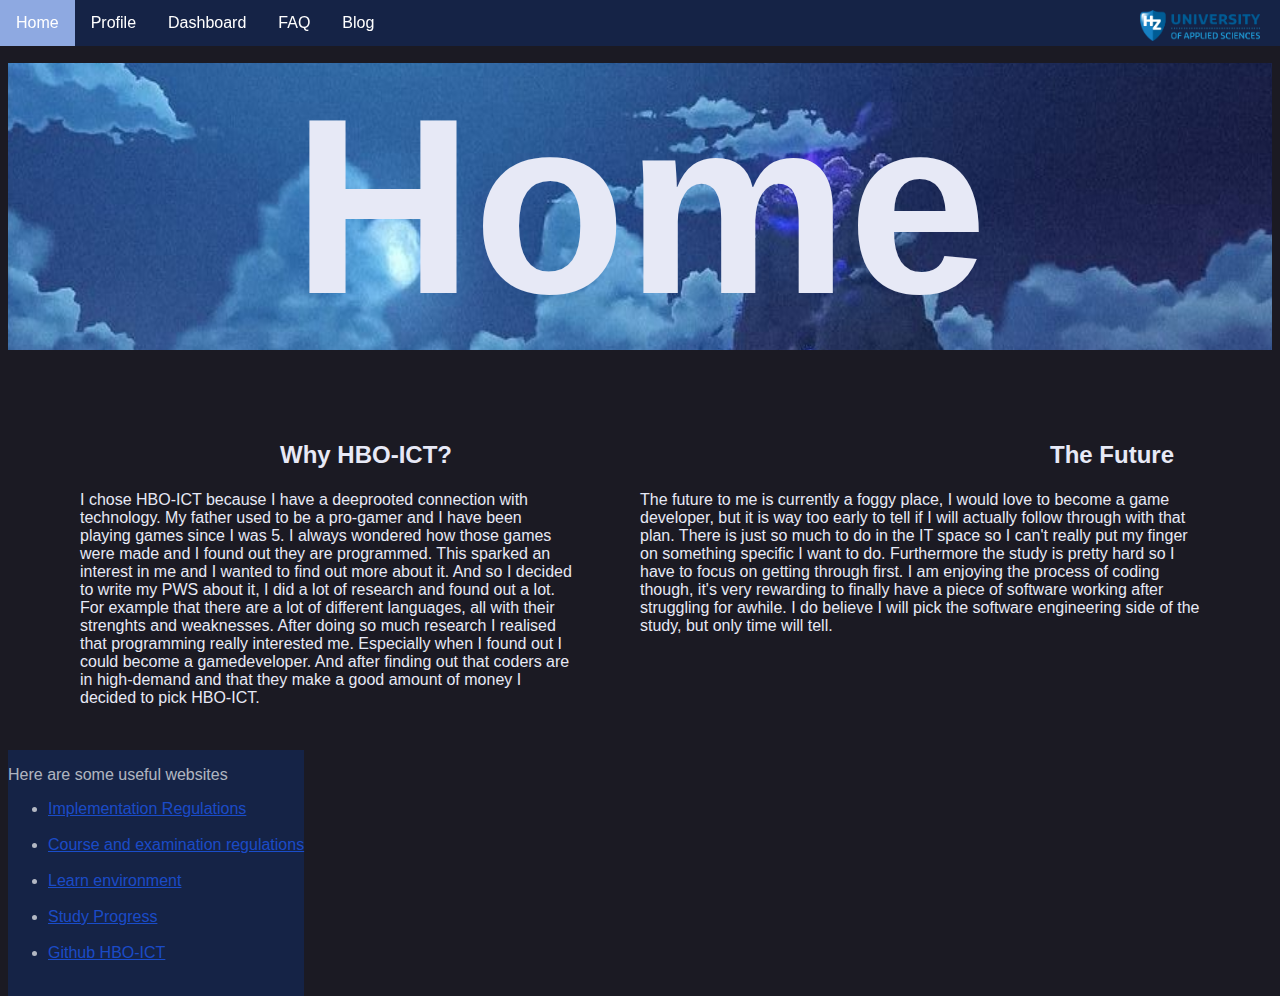
<file: index.html>
<!DOCTYPE html>
<html lang="en">

<head>
  <meta charset="UTF-8">
  <meta name="viewport" content="width=device-width, initial-scale=1.0">
  <link rel="stylesheet" href="css/main.css">
  <title>Home</title>
</head>

<body>
  <div class="navbar">
    <ul class="nav">
      <li><a href="index.html">Home</a></li>
      <li><a href="profile.html">Profile</a></li>
      <li><a href="dashboard.html">Dashboard</a></li>
      <li><a href="faq.html">FAQ</a></li>
      <li><a href="blog.html">Blog</a></li>

      <img src="assets/hz-university-of-applied-sciences.png" alt="hz" class="hz-logo">
    </ul>
  </div>

  <main>
    <h1 class="h1home">Home</h1>
    <h1 class="h2home">Why HBO-ICT?</h1> <br> <br>
    <p class="motivation">I chose HBO-ICT because I have a deeprooted connection with technology.
      My father used to be a pro-gamer and I have been playing games since I was 5.
      I always wondered how those games were made and I found out they are programmed.
      This sparked an interest in me and I wanted to find out more about it.
      And so I decided to write my PWS about it, I did a lot of research and found out a lot.
      For example that there are a lot of different languages, all with their strenghts and weaknesses.
      After doing so much research I realised that programming really interested me.
      Especially when I found out I could become a gamedeveloper.
      And after finding out that coders are in high-demand and that they make a good amount of money I decided to pick
      HBO-ICT.
    </p>

    <h1 class="h3home">The Future</h1> <br> <br>
    <p class="motivation2"> The future to me is currently a foggy place, I would love to become a game developer,
      but it is way too early to tell if I will actually follow through with that plan. There is just so much to do in
      the IT space
      so I can't really put my finger on something specific I want to do. Furthermore the study is pretty hard so I have
      to focus on
      getting through first. I am enjoying the process of coding though, it's very rewarding to finally have a piece of
      software working
      after struggling for awhile. I do believe I will pick the software engineering side of the study, but only time
      will tell.

    </p>

    <aside>
      <p>Here are some useful websites</p>
      <ul>
        <li><a
            href="https://hz.nl/uploads/documents/1.4-Over-de-HZ/1.4.3.-Regelingen-en-documenten/OERS/2023-2024/Juli/TWE/IR-B-HBO-ICT-full-time-2023-2024-DEF.pdf"
            alt="Implementation Regulations" target="_blank">Implementation Regulations</a> </li> <br>
        <li><a
            href="https://hz.nl/uploads/documents/1.4-Over-de-HZ/1.4.3.-Regelingen-en-documenten/OERS/2023-2024/Juli/TWE/IR-B-HBO-ICT-full-time-2023-2024-DEF.pdf"
            alt="Course and Examination Regulations " target="_blank">Course and examination regulations</a> </li> <br>
        <li><a href="https://glaze-donut-5a5.notion.site/PCO1en-Your-Showcase-Website-7bc8c340f66047d0b49b83e8dc44ba23"
            alt="Learn environment" target="_blank">Learn environment</a> </li> <br>
        <li><a href="https://hz.osiris-student.nl/voortgang" alt="StudyProgress" target="_blank">Study Progress</a>
        </li> <br>
        <li><a href="https://github.com/HZ-HBO-ICT" alt="Github HBO-ICT" target="_blank">Github HBO-ICT</a> </li> <br>

      </ul>
    </aside>
  </main>
</body>

</html>
</file>
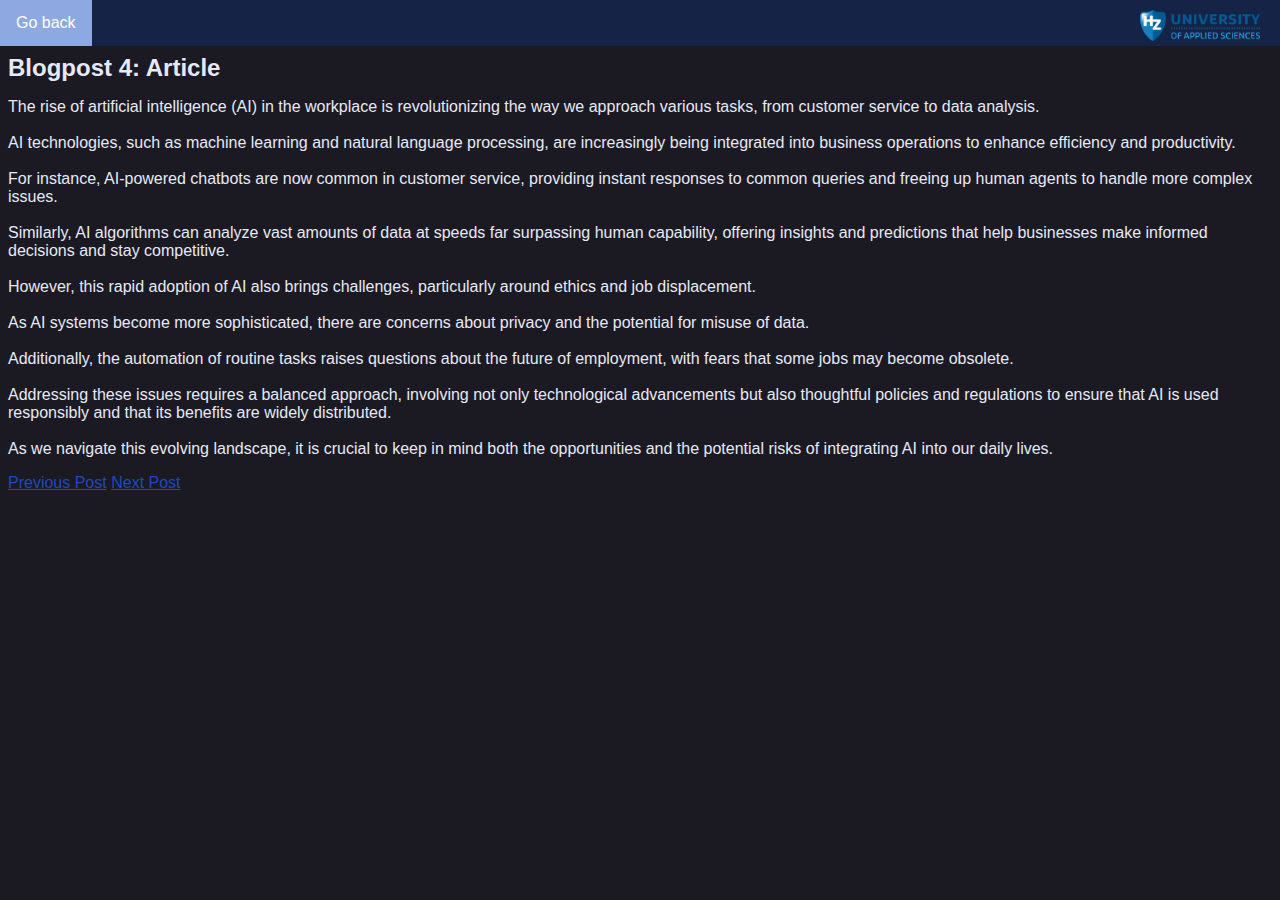
<file: article.html>
<!DOCTYPE html>
<html lang="en">

<head>
  <meta charset="UTF-8">
  <meta name="viewport" content="width=device-width, initial-scale=1.0">
  <meta http-equiv="X-UA-Compatible" content="ie=edge">

  <link rel="stylesheet" href="css/main.css">

  <div class="Bar">
    <div class="navbar">
      <ul class="nav">
        <li><a href="blog.html">Go back</a></li>
        <img src="assets/hz-university-of-applied-sciences.png" alt="hz" class="hz-logo">
      </ul>
    </div>
  </div>

  <title>Article</title>
</head>

<body>
  <article>
    <main>
      <h1>Blogpost 4: Article</h1>
      <p>The rise of artificial intelligence (AI) in the workplace is revolutionizing the way we approach various tasks,
        from customer service to data analysis.
        <br><br>
        AI technologies, such as machine learning and natural language processing, are increasingly being integrated
        into business operations to enhance efficiency and productivity.
        <br><br>
        For instance, AI-powered chatbots are now common in customer service, providing instant responses to common
        queries and freeing up human agents to handle more complex issues.
        <br><br>
        Similarly, AI algorithms can analyze vast amounts of data at speeds far surpassing human capability, offering
        insights and predictions that help businesses make informed decisions and stay competitive.
        <br><br>
        However, this rapid adoption of AI also brings challenges, particularly around ethics and job displacement.
        <br><br>
        As AI systems become more sophisticated, there are concerns about privacy and the potential for misuse of data.
        <br><br>
        Additionally, the automation of routine tasks raises questions about the future of employment, with fears that
        some jobs may become obsolete.
        <br><br>
        Addressing these issues requires a balanced approach, involving not only technological advancements but also
        thoughtful policies and regulations to ensure that AI is used responsibly and that its benefits are widely
        distributed.
        <br><br>
        As we navigate this evolving landscape, it is crucial to keep in mind both the opportunities and the potential
        risks of integrating AI into our daily lives.
      </p>

      <footer class="blogfooter"> <a href="programmingexp.html">Previous Post</a>
        <a href="feedback.html"> Next Post</a>
      </footer>
    </main>
  </article>
</body>

</html>
</file>
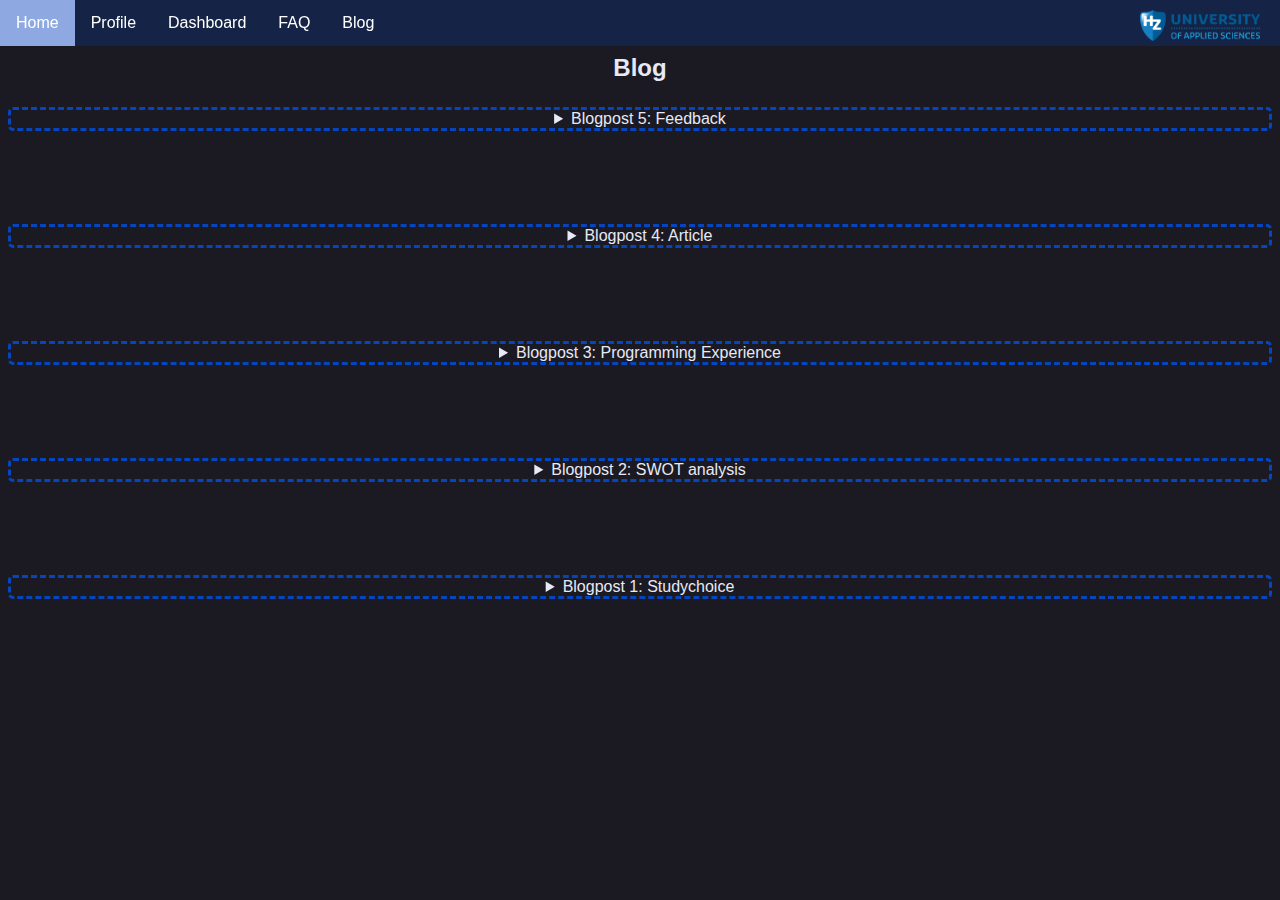
<file: blog.html>
<!DOCTYPE html>
<html lang="en">

<head>
  <meta charset="UTF-8">
  <meta name="viewport" content="width=device-width, initial-scale=1.0">
  <meta http-equiv="X-UA-Compatible" content="ie=edge">
  <link rel="stylesheet" href="css/main.css">
  <title>Blog</title>
</head>
<div class="Bar">
  <div class="navbar">
    <ul class="nav">
      <li><a href="index.html">Home</a></li>
      <li><a href="profile.html">Profile</a></li>
      <li><a href="dashboard.html">Dashboard</a></li>
      <li><a href="faq.html">FAQ</a></li>
      <li><a href="blog.html">Blog</a></li>
      <img src="assets/hz-university-of-applied-sciences.png" alt="hz" class="hz-logo">
    </ul>
  </div>
</div>

<body>
  <main>
    <h1 class="h1blog">Blog</h1>

    <div class="blogdetails">
      <p>
      <details class="faqStyle">
        <summary>Blogpost 5: Feedback</summary><a href="feedback.html"><br>Go to post</a>
      </details>
      <br>
      <details class="faqStyle">
        <summary>Blogpost 4: Article</summary><a href="article.html"><br>Go to post</a>
      </details>
      <br>
      <details class="faqStyle">
        <summary>Blogpost 3: Programming Experience</summary><a href="programmingexp.html"><br>Go to post</a>
      </details>
      <br>
      <details class="faqStyle">
        <summary>Blogpost 2: SWOT analysis</summary><a href="swot.html"><br>Go to post</a>
      </details>
      <br>
      <details class="faqStyle">
        <summary>Blogpost 1: Studychoice</summary><a href="studychoice.html"><br>Go to post</a>
      </details>
      <br>
      </p>
    </div>
  </main>
</body>

</html>
</file>
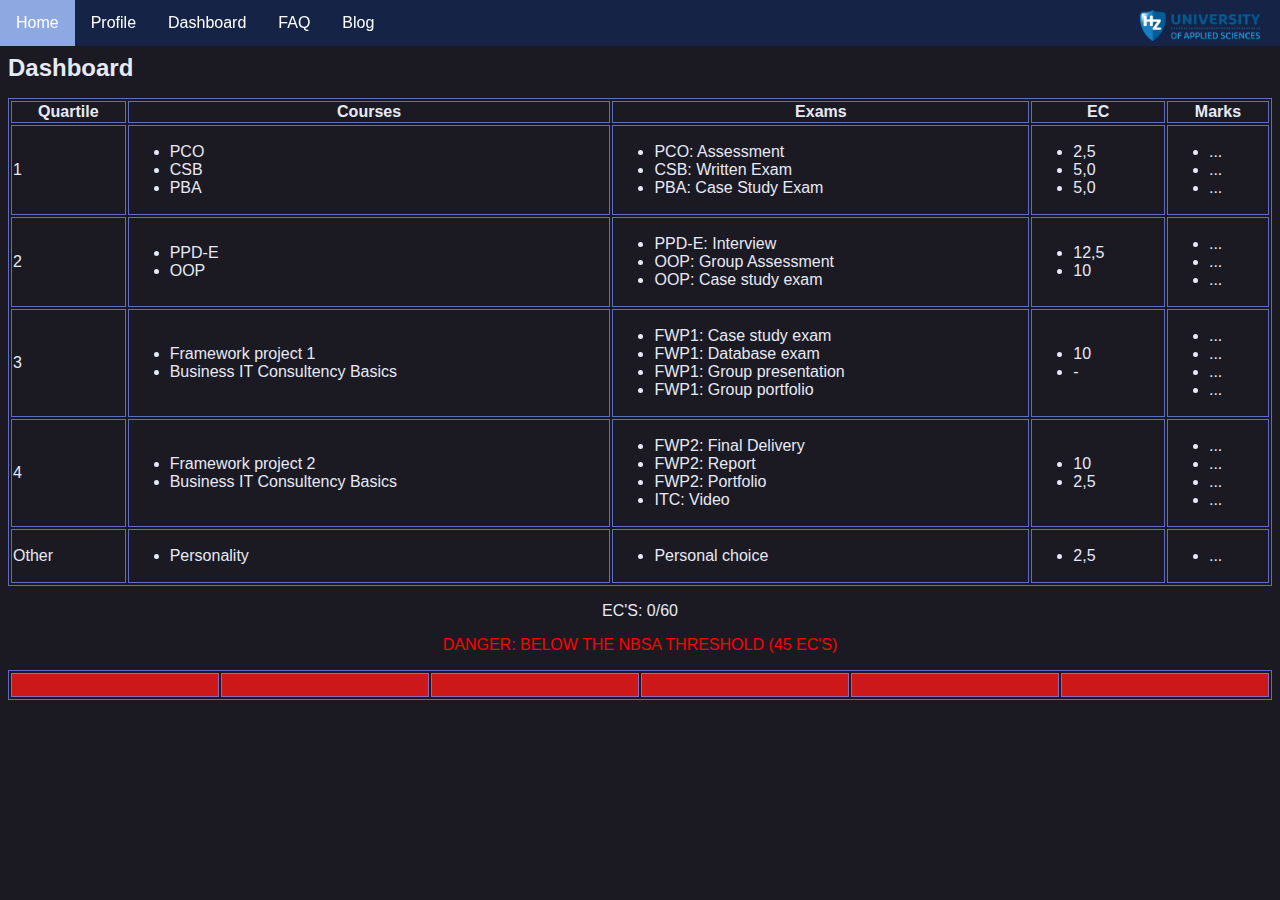
<file: dashboard.html>
<!DOCTYPE html>
<html lang="en">

<head>
  <meta charset="UTF-8">
  <meta name="viewport" content="width=device-width, initial-scale=1.0">
  <meta http-equiv="X-UA-Compatible" content="ie=edge">

  <link rel="stylesheet" href="css/main.css">

  <div class="Bar">
    <div class="navbar">
      <ul class="nav">
        <li><a href="index.html">Home</a></li>
        <li><a href="profile.html">Profile</a></li>
        <li><a href="dashboard.html">Dashboard</a></li>
        <li><a href="faq.html">FAQ</a></li>
        <li><a href="blog.html">Blog</a></li>
        <img src="assets/hz-university-of-applied-sciences.png" alt="hz" class="hz-logo">
      </ul>
    </div>
  </div>
  <title>Dashboard</title>
</head>

<body>
  <main>
    <h1>Dashboard</h1>

    <style>
      table,
      th,
      td {
        border: 1px solid #7a89ffba;
      }
    </style>

    <table style="width:100%">
      <tr>
        <th>Quartile</th>
        <th>Courses</th>
        <th>Exams</th>
        <th>EC</th>
        <th>Marks</th>
      </tr>

      <tr>
        <td>1</td>
        <td>
          <ul>
            <li>PCO</li>
            <li>CSB</li>
            <li>PBA</li>
          </ul>
        </td>
        <td>
          <ul>
            <li> PCO: Assessment</li>
            <li> CSB: Written Exam</li>
            <li> PBA: Case Study Exam</li>
          </ul>
        </td>

        <td>
          <ul>
            <li>2,5</li>
            <li>5,0</li>
            <li>5,0</li>
          </ul>
        </td>

        <td>
          <ul>
            <li>...</li>
            <li>...</li>
            <li>...</li>
          </ul>
        </td>

      </tr>

      <tr>
        <td>2</td>
        <td>
          <ul>
            <li>PPD-E</li>
            <li>OOP</li>
          </ul>
        </td>

        <td>
          <ul>
            <li> PPD-E: Interview </li>
            <li> OOP: Group Assessment</li>
            <li> OOP: Case study exam</li>
          </ul>
        </td>

        <td>
          <ul>
            <li>12,5</li>
            <li>10</li>
          </ul>
        </td>

        <td>
          <ul>
            <li>...</li>
            <li>...</li>
            <li>...</li>
          </ul>
        </td>
      </tr>

      <tr>
        <td>3</td>
        <td>
          <ul>
            <li>Framework project 1</li>
            <li>Business IT Consultency Basics</li>
          </ul>
        </td>

        <td>
          <ul>
            <li>FWP1: Case study exam</li>
            <li>FWP1: Database exam</li>
            <li>FWP1: Group presentation</li>
            <li>FWP1: Group portfolio</li>
          </ul>
        </td>

        <td>
          <ul>
            <li>10</li>
            <li>-</li>
          </ul>
        </td>

        <td>
          <ul>
            <li>...</li>
            <li>...</li>
            <li>...</li>
            <li>...</li>
          </ul>
        </td>
      </tr>

      <tr>
        <td>4</td>
        <td>
          <ul>
            <li>Framework project 2</li>
            <li>Business IT Consultency Basics</li>
          </ul>
        </td>

        <td>
          <ul>
            <li>FWP2: Final Delivery</li>
            <li>FWP2: Report</li>
            <li>FWP2: Portfolio</li>
            <li>ITC: Video</li>
          </ul>
        </td>

        <td>
          <ul>
            <li>10</li>
            <li>2,5</li>
          </ul>
        </td>

        <td>
          <ul>
            <li>...</li>
            <li>...</li>
            <li>...</li>
            <li>...</li>
          </ul>
        </td>
      </tr>

      <tr>
        <td>Other</td>

        <td>
          <ul>
            <li>Personality</li>
          </ul>
        </td>

        <td>
          <ul>
            <li>Personal choice</li>
          </ul>
        </td>

        <td>
          <ul>
            <li>2,5</li>
          </ul>
        </td>

        <td>
          <ul>
            <li>...</li>
          </ul>
        </td>
      </tr>

    </table>

    <p class="EC"> EC'S: 0/60 <br> </p>
    <p class="progressBarP"> DANGER: BELOW THE NBSA THRESHOLD (45 EC'S)</p>

    <table>
      <tr>
        <th class="progressBar"></th>
        <th class="progressBar"></th>
        <th class="progressBar"></th>
        <th class="progressBar"></th>
        <th class="progressBar"></th>
        <th class="progressBar"></th>
      </tr>
    </table>

  </main>
</body>

</html>
</file>
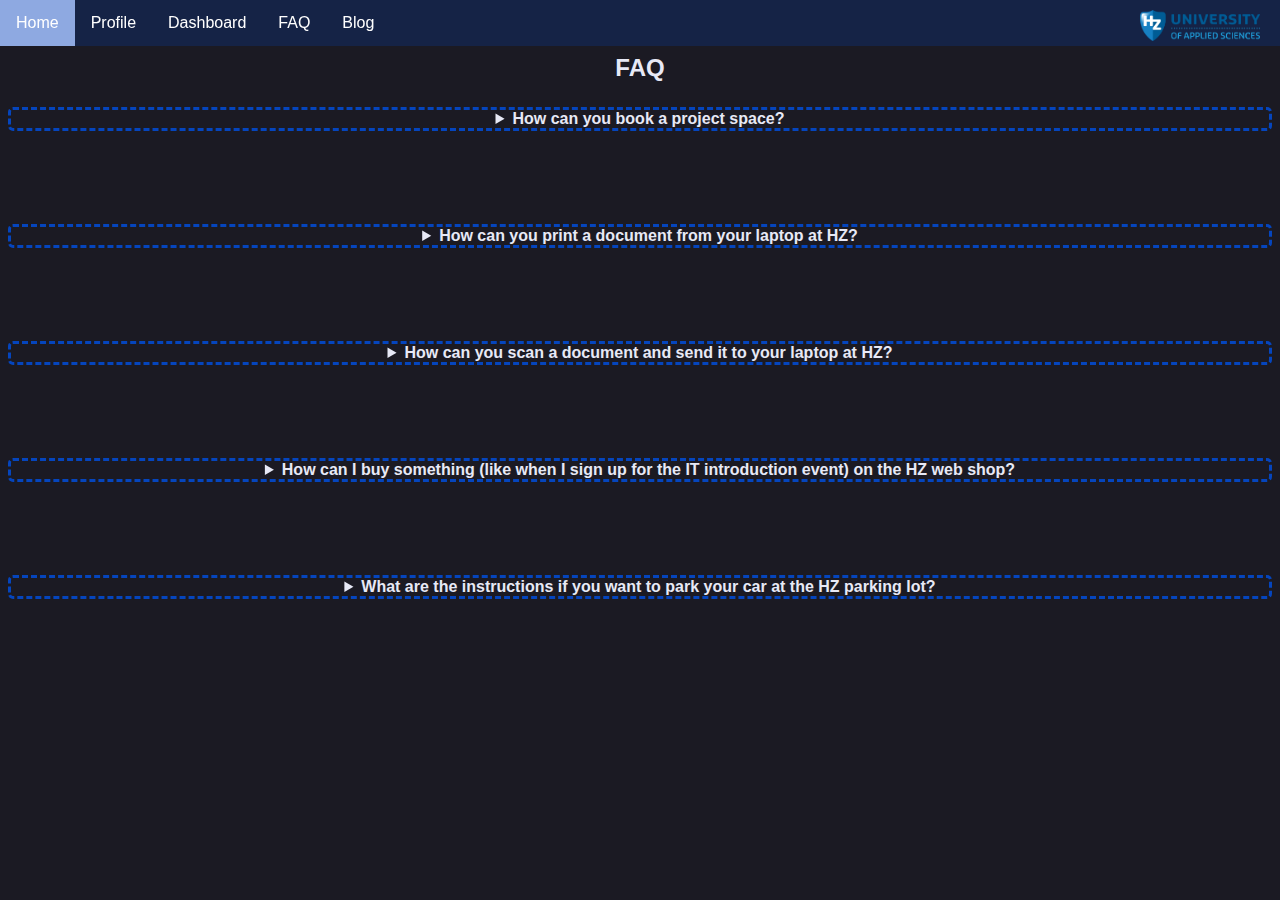
<file: faq.html>
<!DOCTYPE html>
<html lang="en">

<head>
  <meta charset="UTF-8">
  <meta name="viewport" content="width=device-width, initial-scale=1.0">
  <meta http-equiv="X-UA-Compatible" content="ie=edge">
  <title>FAQ</title>
  <link rel="stylesheet" href="css/main.css">
  <div class="navbar">
    <ul class="nav">
      <li><a href="index.html">Home</a></li>
      <li><a href="profile.html">Profile</a></li>
      <li><a href="dashboard.html">Dashboard</a></li>
      <li><a href="faq.html">FAQ</a></li>
      <li><a href="blog.html">Blog</a></li>
      <img src="assets/hz-university-of-applied-sciences.png" alt="hz" class="hz-logo">
    </ul>
  </div>
</head>

<body>
  <main>

    <h1 class="h1Faq">FAQ</h1>

    <details class="faqStyle">
      <summary><strong>How can you book a project space?</strong></summary>

      <ol>
        <li>Go to HZ portal.</li>
        <li>Click on the self service portal.</li>
        <li>Click on reservate.</li>
        <li>Choose the correct category and search for the 'resource' you want to make a reservation for.</li>
        <li>Select the day when you want to reservate.</li>
        <li>Drag your mouse over the time where you want to make a reservation.</li>
        <li>Click on next.</li>
        <li>Read the loan conditions, check the reservation and click next. </li>
        <li>Fill in the necessary information and click on confirm reservation.</li>
      </ol>
    </details>
    <br>
    <details class="faqStyle">
      <summary><strong>How can you print a document from your laptop at HZ?</strong></summary>

      <ol>
        <li>Go to <a href="https://hz.mynetpay.nl">https://hz.mynetpay.nl</a></li>
        <li>Click on Choose File and select the file you want to print. (Repeat this step if you want to print
          multiple.)</li>
        <li>After selecting all documents, click the Advanced option to choose whether you want double-sided or black
          and white printing.</li>
        <li>Choose between the "HZ printer"/"HZ plotter". After requesting the print you must register using your HZ
          pass on the TouchID next to the multifunctional printer and select "Print".</li>
        <li>In the menu, select the printer to which you requested the print.</li>
        <li>The print will be completed only if there is enough credit on your printing account.</li>
        <li>When everything is completed, press "Stop" on the TouchID, and lastly - "Logout".</li>
      </ol>
    </details>
    <br>
    <details class="faqStyle">
      <summary><strong>How can you scan a document and send it to your laptop at HZ?</strong></summary>
      <ol>
        <li>Even though printing is free please make sure you have atleast €0.07, otherwise you won't be able to print.
        </li>
        <li>Register using your HZ pass on the TouchID next to the multifunctional printer.</li>
        <li>In the TouchID menu, select option "Scanning - Scan".</li>
        <li>Lay the original sheet on the feeder or glass plate.</li>
        <li>Press "Scan and Send"</li>
        <li>Press "Scan to me"</li>
        <li>Press "Yes" </li>
        <li>Press "Start button"</li>
        <li>Once this is ready, choose "Start Sending".</li>
        <li>When everything is completed, press "Stop" on the TouchID</li>
        <li>Logout</li>
      </ol>
    </details>
    <br>
    <details class="faqStyle">
      <summary><strong>How can I buy something (like when I sign up for the IT introduction event) on the HZ web
          shop?</strong></summary>
      <ol>
        <li>Visit the HZ webshop</li>
        <li>Pick your item of choice</li>
        <li>Place your order </li>
        <li>Go to your shopping cart </li>
        <li>Check out!</li>
      </ol>
    </details>
    <br>
    <details class="faqStyle">
      <summary><strong>What are the instructions if you want to park your car at the HZ parking lot?</strong></summary>
      <ol>
        <li>Show your HZ pass at the barriers</li>
        <li>Park your car</li>
      </ol>
    </details>
  </main>
</body>

</html>
</file>
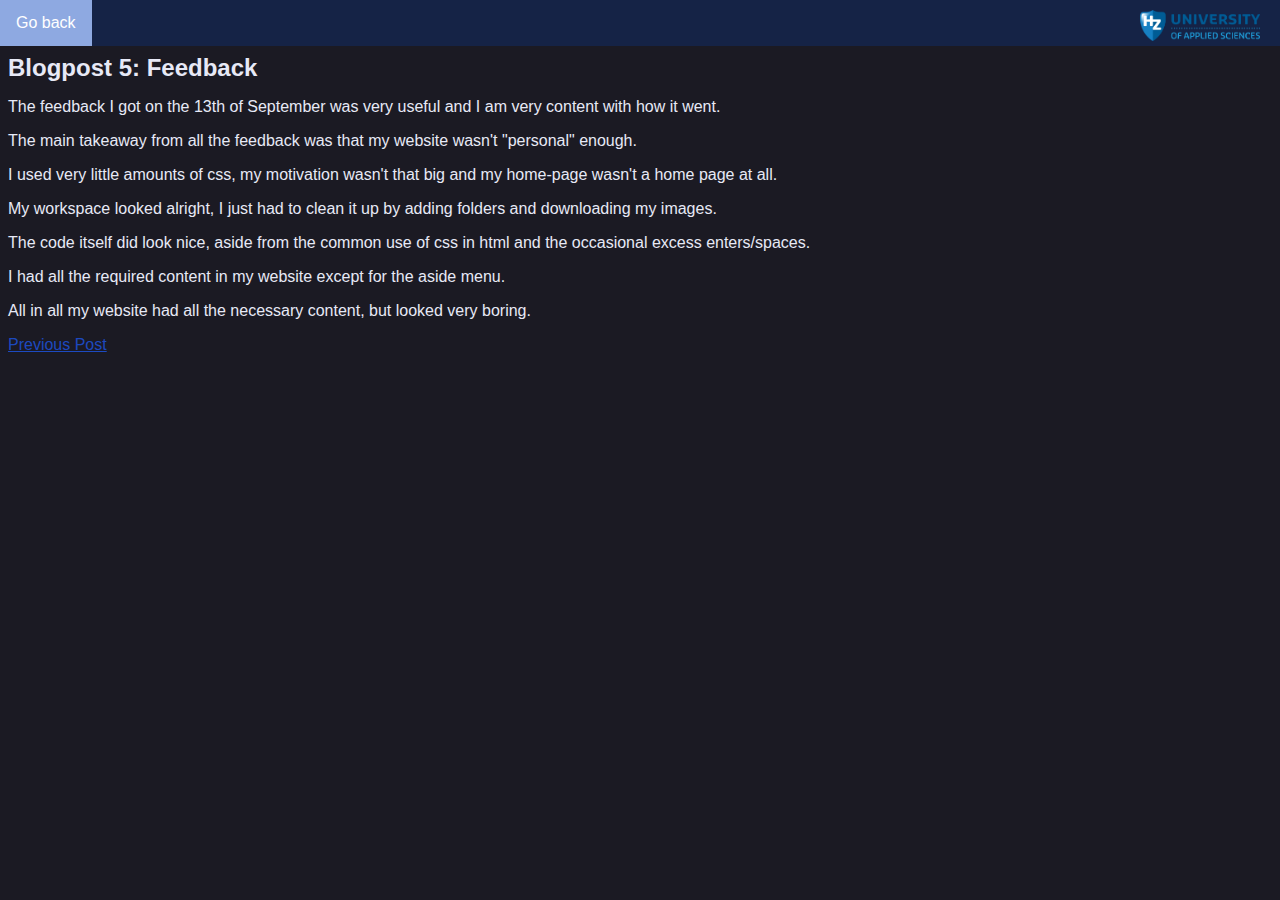
<file: feedback.html>
<!DOCTYPE html>
<html lang="en">

<head>
  <meta charset="UTF-8">
  <meta name="viewport" content="width=device-width, initial-scale=1.0">
  <meta http-equiv="X-UA-Compatible" content="ie=edge">

  <link rel="stylesheet" href="css/main.css">

  <div class="Bar">
    <div class="navbar">
      <ul class="nav">
        <li><a href="blog.html">Go back</a></li>
        <img src="assets/hz-university-of-applied-sciences.png" alt="hz" class="hz-logo">
      </ul>
    </div>
  </div>

  <title>Feedback</title>
</head>

<body>
  <article>
    <main>
      <h1>Blogpost 5: Feedback</h1>
      <p>The feedback I got on the 13th of September was very useful and I am very content with how it went.</p>
      <p>The main takeaway from all the feedback was that my website wasn't "personal" enough. </p>
      <p>I used very little amounts of css, my motivation wasn't that big and my home-page wasn't a home page at all.
      </p>
      <p>My workspace looked alright, I just had to clean it up by adding folders and downloading my images.</p>
      <p>The code itself did look nice, aside from the common use of css in html and the occasional excess
        enters/spaces.</p>
      <p>I had all the required content in my website except for the aside menu.</p>
      <p>All in all my website had all the necessary content, but looked very boring.</p>

      <footer clas="blogfooter"> <a href="article.html">Previous Post</a></footer>
    </main>
  </article>
</body>

</html>
</file>
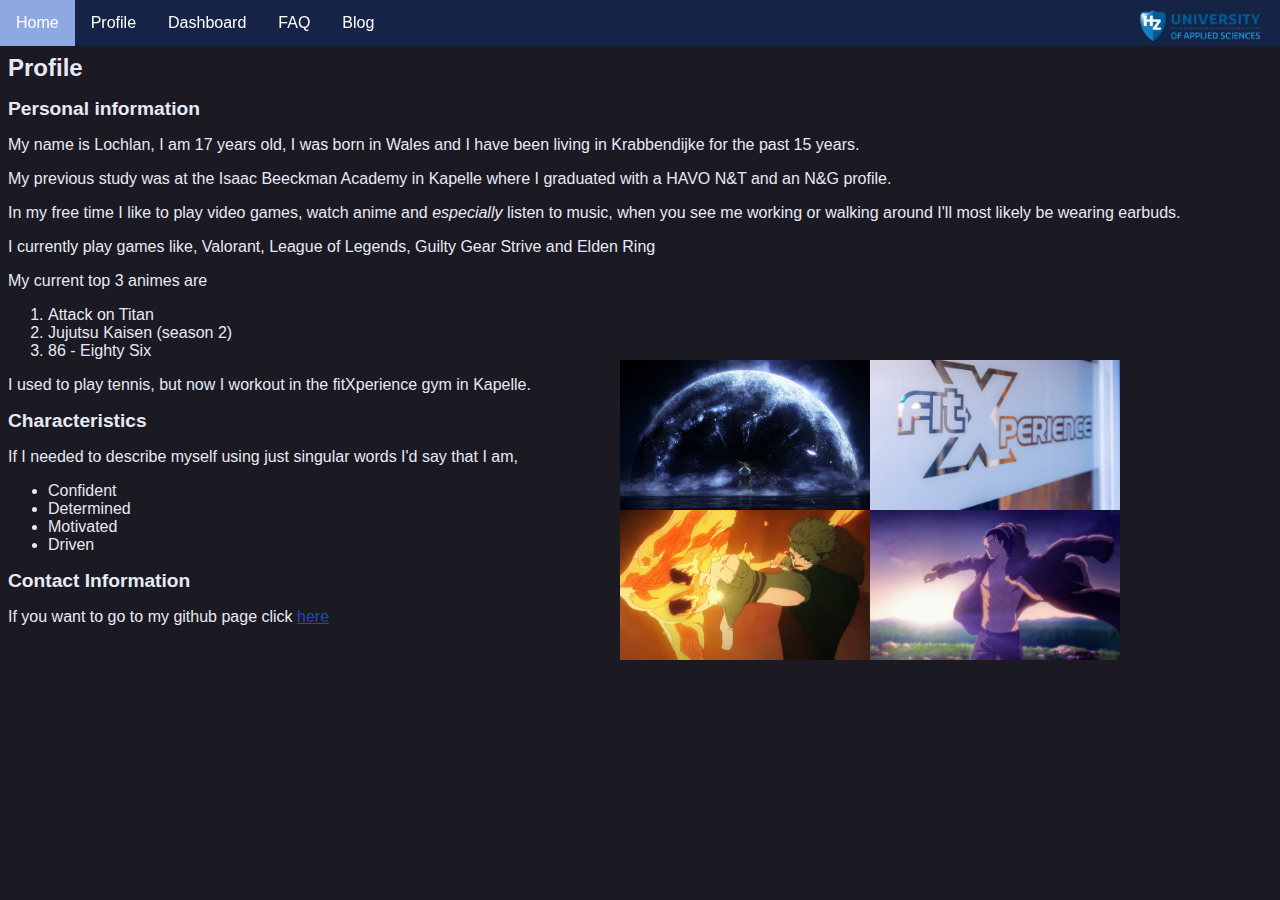
<file: profile.html>
<!DOCTYPE html>
<html lang="en">

<head>
  <meta charset="UTF-8">
  <meta name="viewport" content="width=device-width, initial-scale=1.0">
  <meta http-equiv="X-UA-Compatible" content="ie=edge">
  <title>My profile</title>
  <link rel="stylesheet" href="css/main.css">
  <div class="navbar">
    <ul class="nav">
      <li><a href="index.html">Home</a></li>
      <li><a href="profile.html">Profile</a></li>
      <li><a href="dashboard.html">Dashboard</a></li>
      <li><a href="faq.html">FAQ</a></li>
      <li><a href="blog.html">Blog</a></li>
      <img src="assets/hz-university-of-applied-sciences.png" alt="hz" class="hz-logo">
    </ul>
  </div>
</head>

<body>
  <main>
    <article>
      <h1>Profile</h1>
      <h2>Personal information</h2>

      <p>My name is Lochlan, I am 17 years old, I was born in Wales and I have been living in Krabbendijke for the past
        15 years.</p>
      <p>My previous study was at the Isaac Beeckman Academy in Kapelle where I graduated with a HAVO N&T and an N&G
        profile.</p>
      <p>In my free time I like to play video games, watch anime and <em>especially</em> listen to music, when you see
        me working or walking around I'll most likely be wearing earbuds.</p>

      <p>I currently play games like, Valorant, League of Legends, Guilty Gear Strive and Elden Ring</p>
      <p>My current top 3 animes are
      <ol>
        <li>Attack on Titan</li>
        <li>Jujutsu Kaisen (season 2)</li>
        <li>86 - Eighty Six</li>
      </ol>
      </p>

      <p>I used to play tennis, but now I workout in the fitXperience gym in Kapelle.</p>
      <div class="fitxperience">
        <img src="assets/fitxperience.jpg" alt="Fitxperience" height="150" width="250">
      </div>

      <div class="ranni">
        <img src="assets/ranni-ending.jpg" alt="Elden ring Ranni" height="150" width="250">
      </div>

      <div class="sukuna">
        <img src="assets/sukuna-fuga.avif" alt="Sukuna" height="150" width="250">
      </div>

      <div class="eren">
        <img src="assets/eren.jpg" alt="Eren Yaeger" height="150" width="250">
      </div>
    </article>

    <article>
      <h2>Characteristics</h2>

      <p>
        If I needed to describe myself using just singular words I'd say that I am,

      <ul>
        <li>Confident</li>
        <li>Determined</li>
        <li>Motivated</li>
        <li>Driven</li>
      </ul>
      </p>
    </article>

    <article>
      <h2>Contact Information</h2>
      <p>If you want to go to my github page click <a href="https://github.com/herw0011" target="_blank">here </a>
      </p>
    </article>
  </main>

</body>

</html>
</file>
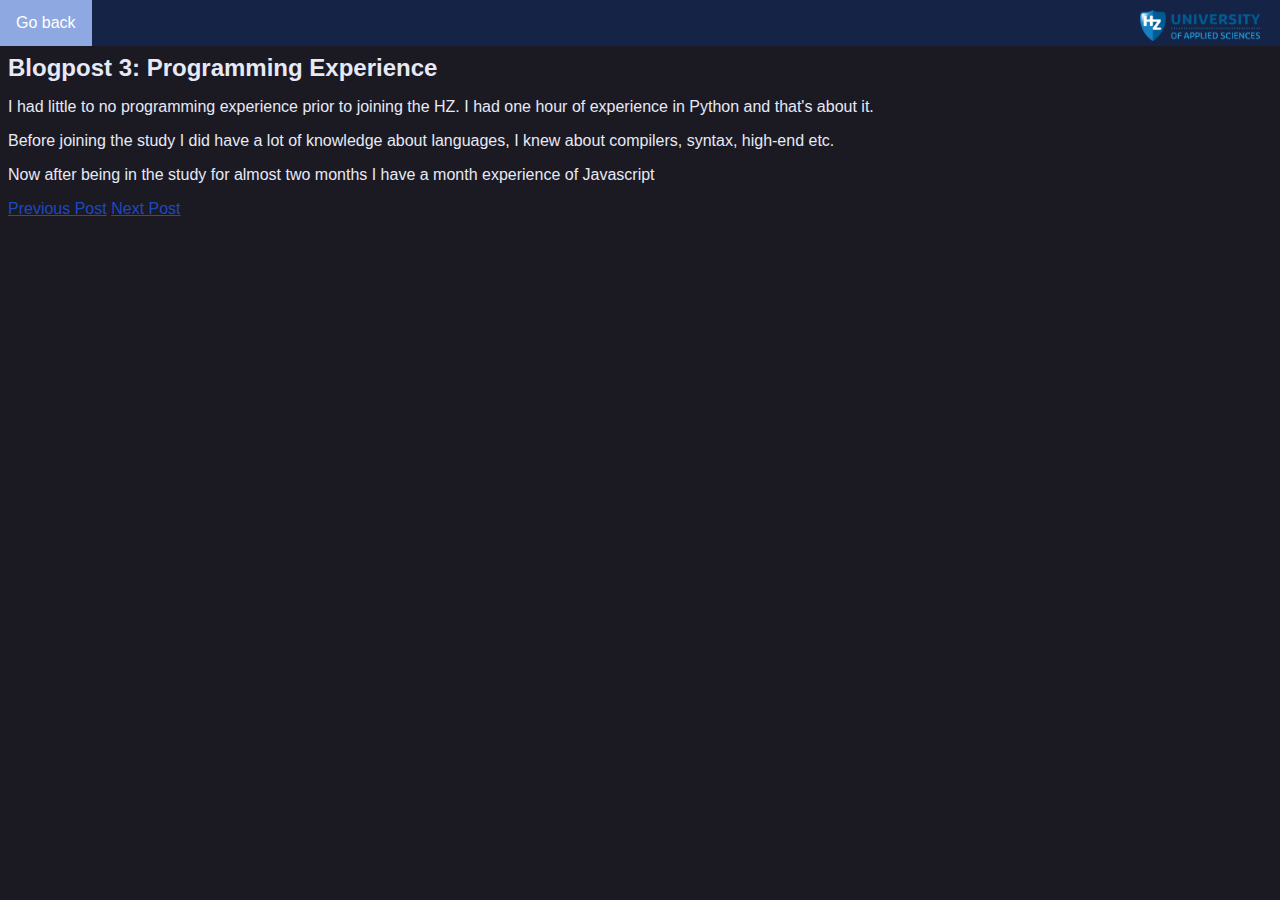
<file: programmingexp.html>
<!DOCTYPE html>
<html lang="en">

<head>
  <meta charset="UTF-8">
  <meta name="viewport" content="width=device-width, initial-scale=1.0">
  <meta http-equiv="X-UA-Compatible" content="ie=edge">

  <link rel="stylesheet" href="css/main.css">

  <div class="Bar">
    <div class="navbar">
      <ul class="nav">
        <li><a href="blog.html">Go back</a></li>
        <img src="assets/hz-university-of-applied-sciences.png" alt="hz" class="hz-logo">
      </ul>
    </div>
  </div>

  <title>Programming Experience</title>
</head>

<body>
  <article>
    <main>
      <h1>Blogpost 3: Programming Experience</h1>
      <p>I had little to no programming experience prior to joining the HZ. I had one hour of experience in Python and
        that's about it. </p>
      <p>Before joining the study I did have a lot of knowledge about languages, I knew about compilers, syntax,
        high-end etc. </p>
      <p>Now after being in the study for almost two months I have a month experience of Javascript</p>



      <footer class="blogfooter"> <a href="swot.html">Previous Post</a>
        <a href="article.html"> Next Post</a>
      </footer>
    </main>
  </article>
</body>

</html>
</file>
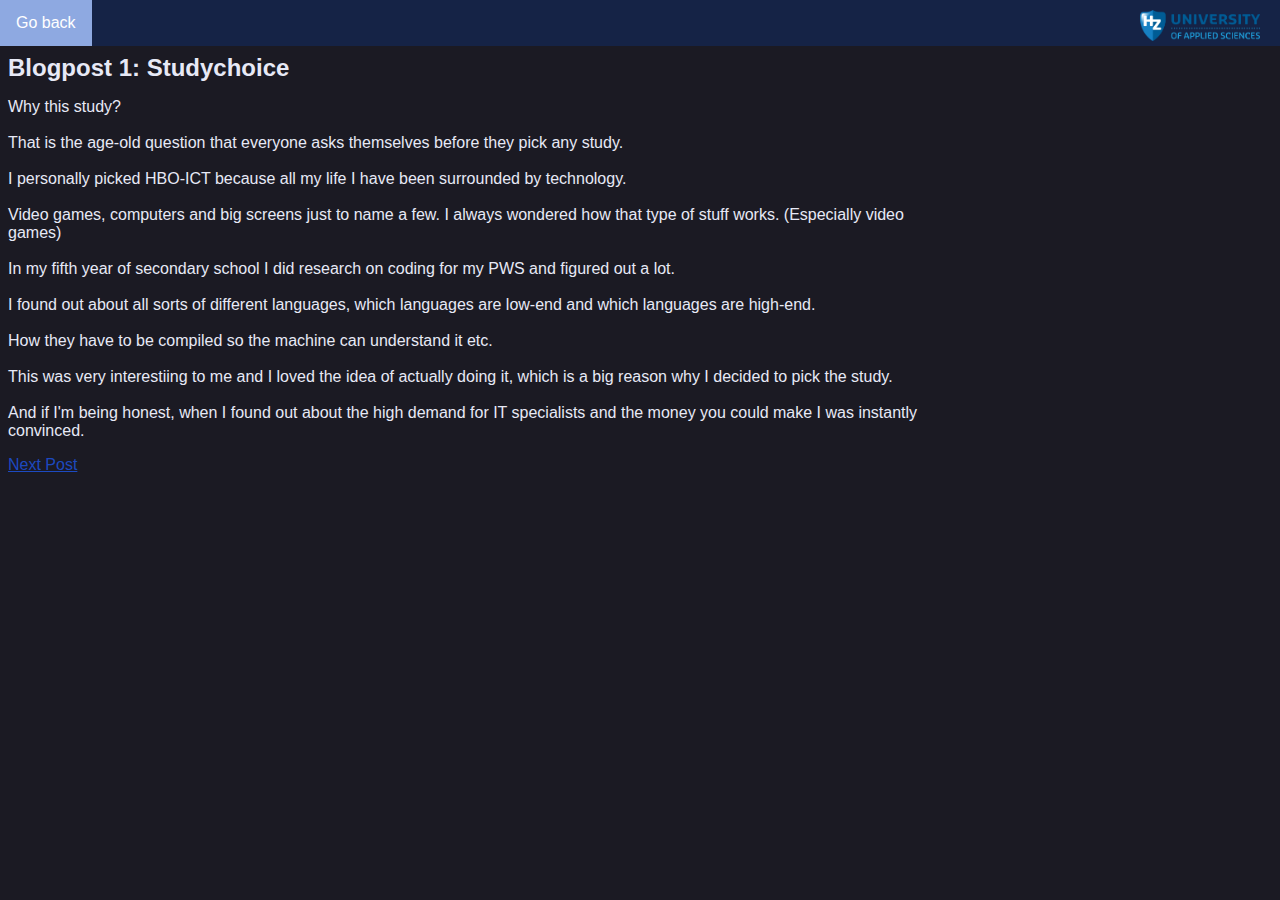
<file: studychoice.html>
<!DOCTYPE html>
<html lang="en">

<head>
  <meta charset="UTF-8">
  <meta name="viewport" content="width=device-width, initial-scale=1.0">
  <meta http-equiv="X-UA-Compatible" content="ie=edge">

  <link rel="stylesheet" href="css/main.css">

  <div class="Bar">
    <div class="navbar">
      <ul class="nav">
        <li><a href="blog.html">Go back</a></li>
        <img src="assets/hz-university-of-applied-sciences.png" alt="hz" class="hz-logo">
      </ul>
    </div>
  </div>

  <title>Studychoice</title>
</head>

<body>
  <article>
    <main>
      <h1>Blogpost 1: Studychoice</h1>
      <p style="margin-right: 350px;">

        Why this study?
        <br><br>
        That is the age-old question that everyone asks themselves before they pick any study.
        <br><br>
        I personally picked HBO-ICT because all my life I have been surrounded by technology.
        <br><br>
        Video games, computers and big screens just to name a few. I always wondered how that type of stuff works.
        (Especially video games)
        <br><br>
        In my fifth year of secondary school I did research on coding for my PWS and figured out a lot.
        <br><br>
        I found out about all sorts of different languages, which languages are low-end and which languages are
        high-end.
        <br><br>
        How they have to be compiled so the machine can understand it etc.
        <br><br>
        This was very interestiing to me and I loved the idea of actually doing it, which is a big reason why I decided
        to pick the study.
        <br><br>
        And if I'm being honest, when I found out about the high demand for IT specialists and the money you could make
        I was instantly convinced.

      </p>
      <footer class="blogfooter"> <a href="swot.html">Next Post</a></footer>
    </main>
  </article>
</body>

</html>
</file>
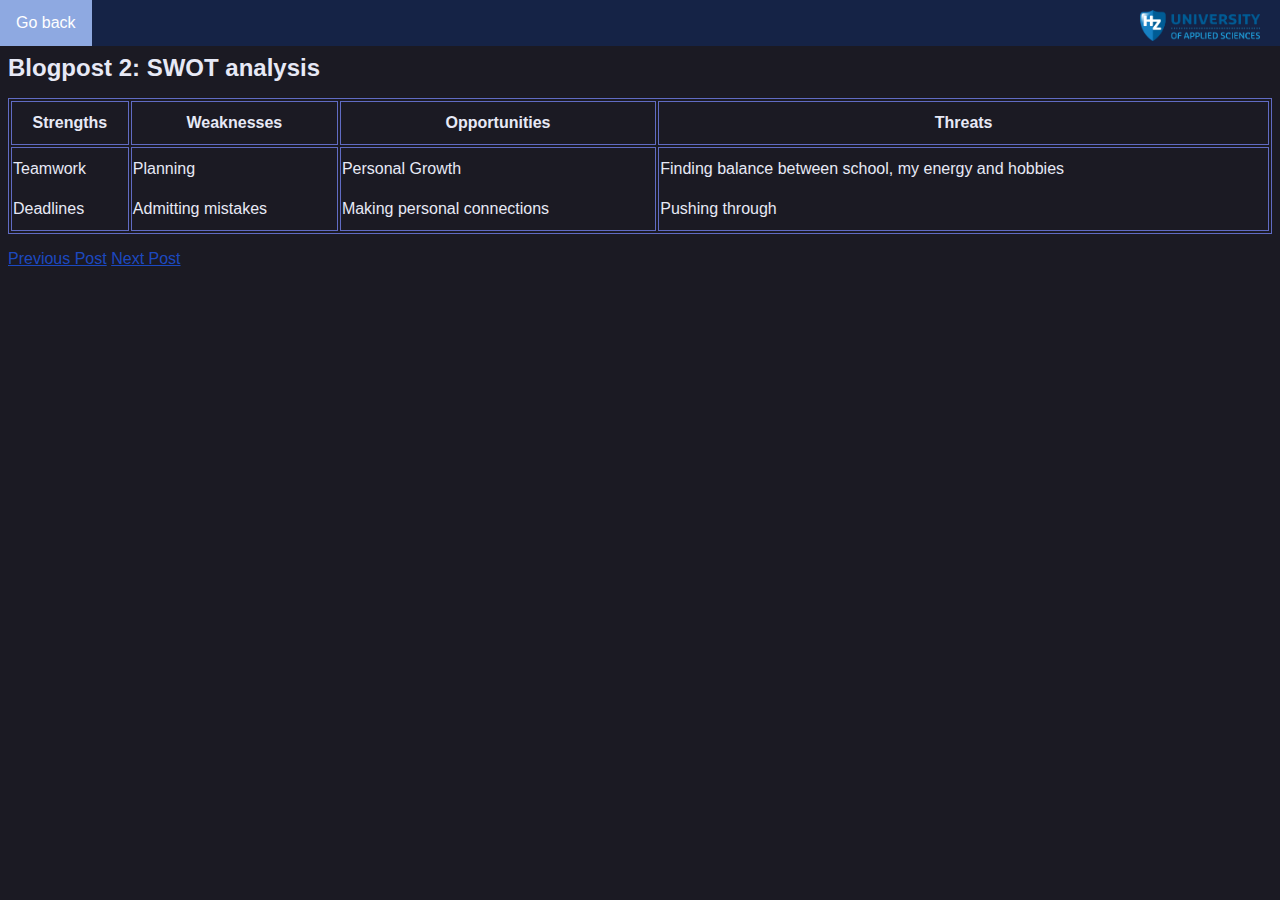
<file: swot.html>
<!DOCTYPE html>
<html lang="en">

<head>
  <meta charset="UTF-8">
  <meta name="viewport" content="width=device-width, initial-scale=1.0">
  <meta http-equiv="X-UA-Compatible" content="ie=edge">

  <link rel="stylesheet" href="css/main.css">

  <div class="Bar">
    <div class="navbar">
      <ul class="nav">
        <li><a href="blog.html">Go back</a></li>
        <img src="assets/hz-university-of-applied-sciences.png" alt="hz" class="hz-logo">
      </ul>
    </div>
  </div>

  <title>swot</title>
</head>

<body>
  <article>
    <main>
      <h1>Blogpost 2: SWOT analysis</h1>
      <p>
        <style>
          table,
          th,
          td {
            border: 1px solid #7a89ffba;
            line-height: 40px;
          }
        </style>

      <table style="width:100%">

        <tr>
          <th>Strengths</th>
          <th>Weaknesses</th>
          <th>Opportunities</th>
          <th>Threats</th>
        </tr>

        <tr>
          <td>Teamwork<br>
            Deadlines
          </td>

          <td>Planning<br>
            Admitting mistakes
          </td>

          <td>Personal Growth<br>
            Making personal connections</td>

          <td>Finding balance between school, my energy and hobbies <br>
            Pushing through</td>
        </tr>
      </table>
      </p>
      <footer class="blogfooter"> <a href="studychoice.html">Previous Post</a>
        <a href="programmingexp.html"> Next Post</a>
      </footer>
    </main>
  </article>
</body>

</html>
</file>
<file: css/main.css>
body {
    background-color: rgb(27, 26, 35);
    font-family: 'Segoe UI', Tahoma, Geneva, Verdana, sans-serif;
    color: #e7e9f6;
    padding-top: 30px;
  }

  h1 {
    font-size: x-large;
  }

  h2 {
    font-size: larger;
  }

  a {
    color: rgba(29, 89, 241, 0.771)
  }

  .navbar {
    background-color: #0545bd3c;
    overflow: hidden;
    position: fixed;
    top: 0px;
    width: 100%;
    right: 0px
  }

  .nav {
    list-style-type: none;
    margin: 0;
    padding: 0;
    display: flex;
    width: 100%;
    top: 0;
    z-index: 999;
  }

  .nav li {
    position: relative;

  }

  .nav a {
    color: white;
    text-align: center;
    padding: 14px 16px;
    text-decoration: none;
    display: block;
  }

  .nav a:hover {
    background-color: #8ea9e1;
  }

  .Index {
    text-align: center;
    margin-left: 400px;
    margin-right: 400px;
    line-height: 25px;
    position: absolute;
    top: 150px;
    color: #372727;
  }

  .h1-Home {
    text-align: center;
  }

  .fitxperience {
    width: 250px;
    height: auto;
    max-width: 100%;
    /* Image will never be larger than its container */
    height: auto;
    /* Maintain the aspect ratio */
    position: absolute;
    /* or use 'fixed' depending on your needs */
    top: 350px;
    /* Aligns the image to the top */
    right: 150px;
    /* Aligns the image to the right */
    margin: 10px;
    /* Optional: Add some spacing from the edges */
  }

  .hz-logo {
    width: 120px;
    height: auto;
    max-width: 100%;
    height: auto;
    position: absolute;
    right: 10px;
    margin: 10px;
  }

  .pfp {
    width: 250px;
    height: auto;
    max-width: 100%;
    height: auto;
    position: absolute;
    top: 75px;
    right: 25px;
    margin: 10px;
  }

  .ranni {
    width: 250px;
    height: auto;
    max-width: 100%;
    height: auto;
    position: absolute;
    top: 350px;
    right: 400px;
    margin: 10px;

  }

  .sukuna {
    width: 250px;
    height: auto;
    max-width: 100%;
    height: auto;
    position: absolute;
    top: 500px;
    right: 400px;
    margin: 10px;

  }

  .eren {
    width: 250px;
    height: auto;
    max-width: 100%;
    height: auto;
    position: absolute;
    top: 500px;
    right: 150px;
    margin: 10px;

  }

  aside {
    position: absolute;
    top: 750px;
    background-color: #0545bd3c;
    color: rgba(255, 255, 255, 0.679);

  }

  .blogfooter {
    display: inline-block;
  }

  .h1blog {
    text-align: center;

  }

  .blogdetails {
    text-align: center;
  }

  .h1home {
    text-align: center;
    font-size: 250px;
    margin-top: 25px;
    margin-bottom: 25px;
    background-image: url("../assets/homebackground.jpg");
    background-repeat: no-repeat;
    background-size: 100% 100%;
    background-attachment: fixed;
  }

  .h2home {
    position: absolute;
    left: 280px;
    top: 425px;
  }

  .h3home {
    position: absolute;
    left: 1050px;
    top: 425px;
  }

  .motivation {
    position: absolute;
    left: 80px;
    margin-right: 55%;
    top: 475px;
  }

  .motivation2 {
    position: absolute;
    right: 80px;
    margin-left: 50%;
    top: 475px;
  }

  .h1Faq {
    text-align: center;
  }

  .faqStyle {
    text-align: center;
    margin-top: 25px;
    margin-bottom: 50px;
    border-width: 3px;
    border-style: dashed;
    border-color: #0545bd;
    border-radius: 5px;
  }

  .progressBar {
    width: 250px;
    height: 20px;
    background-color: #cc1818;
  }

  .progressBarP {
    text-align: center;
    color: #ff0000;
  }

  .EC {
    text-align: center;
  }
</file>
